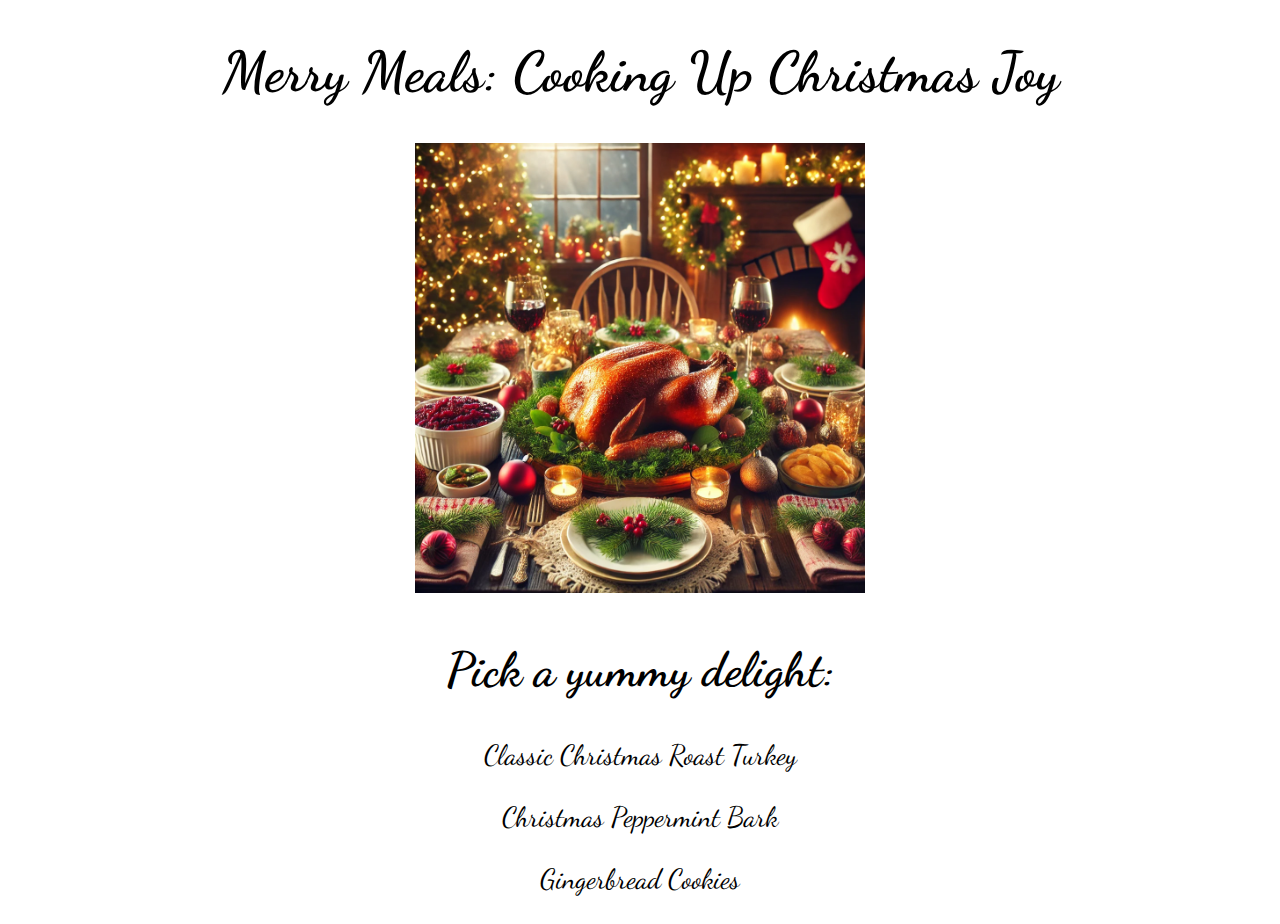
<file: index.html>
<!DOCTYPE html>
<html lang=""en>
    <head>
        <meta charset="UTF-8">
        <link rel="stylesheet" href="styles.css">
        <title>Holiday Delights</title>
        <link rel="stylesheet" href="styles.css">
        <link href="https://fonts.googleapis.com/css2?family=Dancing+Script:wght@400;700&display=swap" rel="stylesheet">
    </head>

    <body>
        <h1>Merry Meals: Cooking Up Christmas Joy</h1>
        <img src="./images/christmas-dinner.jpg" alt="A festive meal on a table">
        <h2>Pick a yummy delight:</h2>
        <p><a href="recipes/roast-turkey.html">Classic Christmas Roast Turkey</a></p>
        <p><a href="recipes/christmas-peppermint-bark.html">Christmas Peppermint Bark</a></p>
        <p><a href="recipes/gingerbread-cookies.html">Gingerbread Cookies</a></p>
    </body>
</html>
</file>
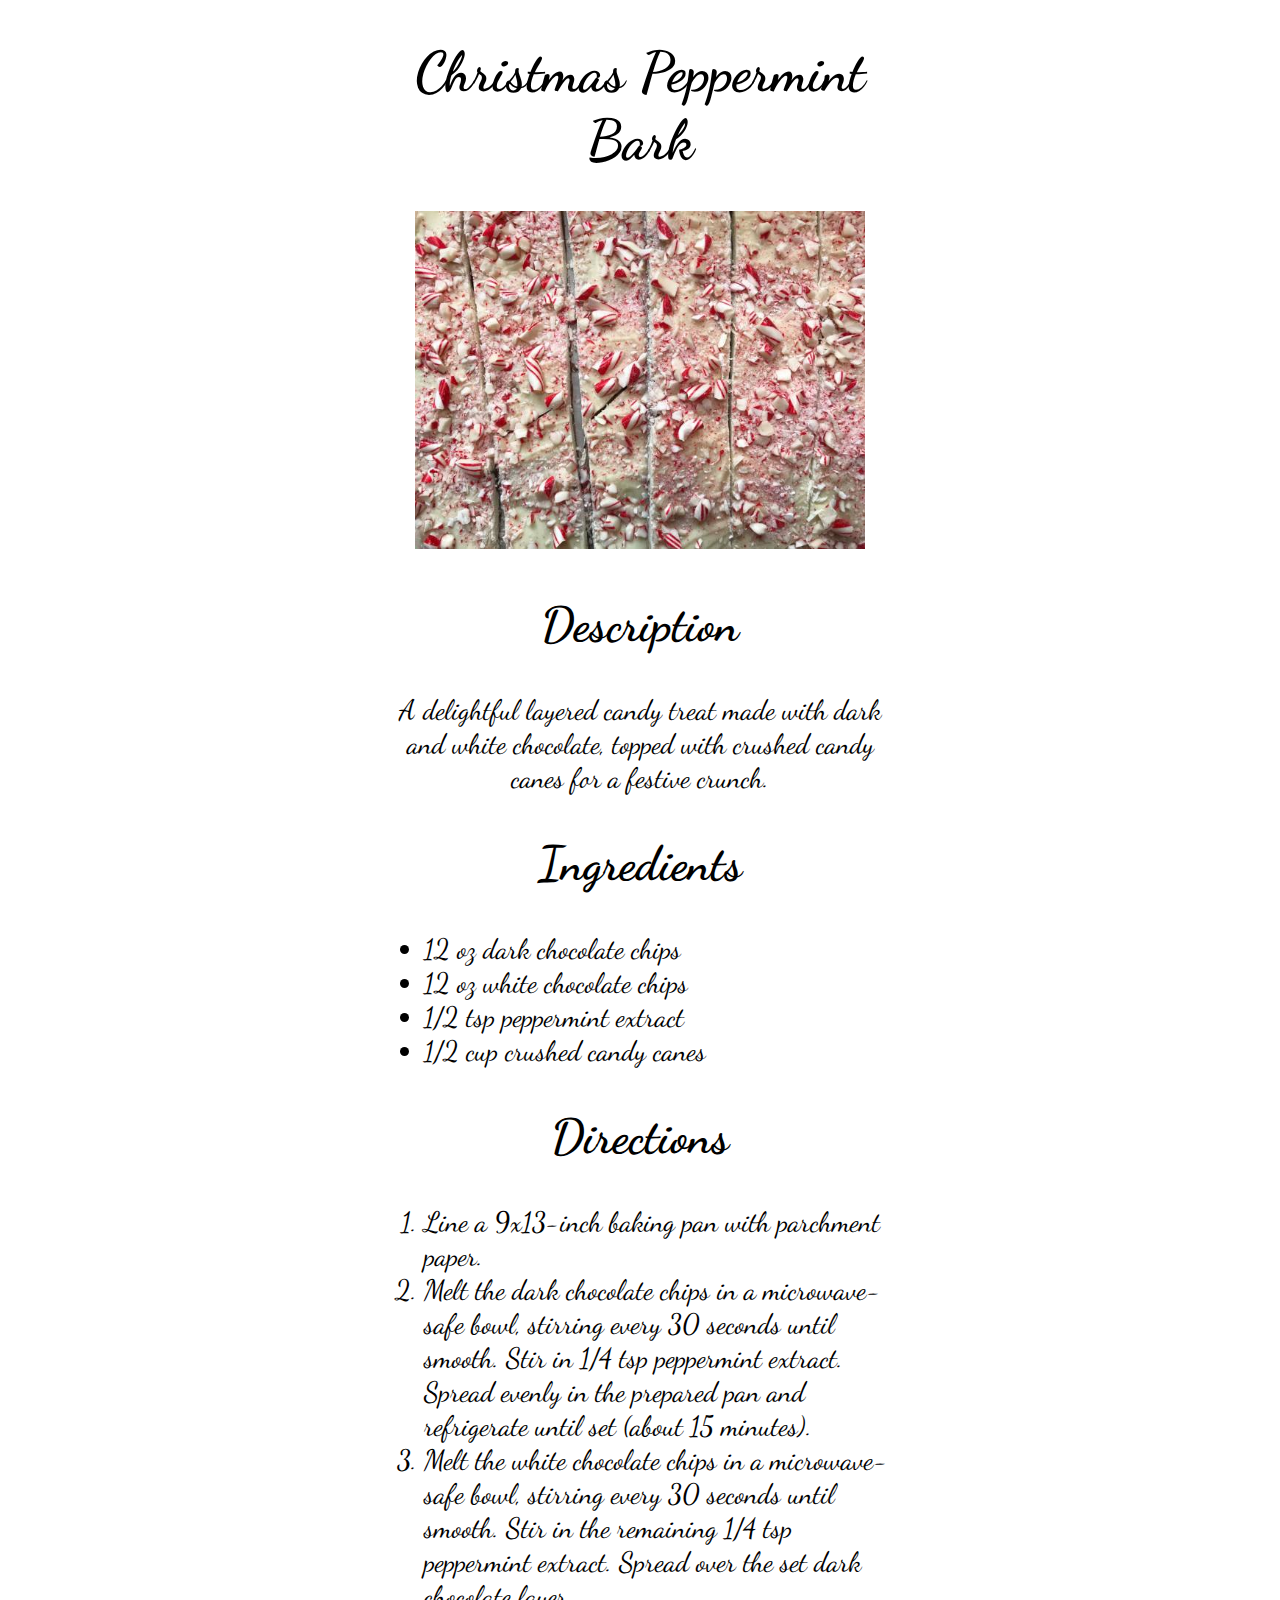
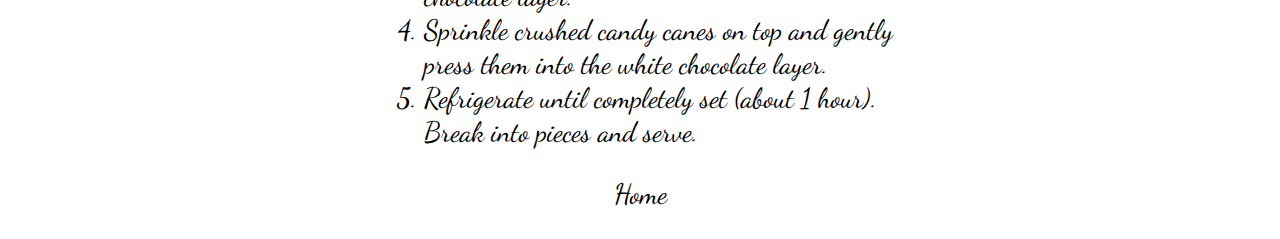
<file: recipes/christmas-peppermint-bark.html>
<!DOCTYPE html>
<html lang=""en>
    <head>
        <meta charset="UTF-8">
        <link rel="stylesheet" href="../styles.css">
        <title>Christmas Peppermint Bark</title>
        <link rel="stylesheet" href="../styles.css">
        <link href="https://fonts.googleapis.com/css2?family=Dancing+Script:wght@400;700&display=swap" rel="stylesheet">
    </head>

    <body>
        <main>
            <h1>Christmas Peppermint Bark</h1>
            <img src="../images/peppermint-bark.jpg" alt="Peppermint Bark">

            <h2>Description</h2>
            <p>A delightful layered candy treat made with dark and white chocolate, topped with crushed candy canes for a festive crunch.</p>

            <h2>Ingredients</h2>
            <ul>
                <li>12 oz dark chocolate chips</li>
                <li>12 oz white chocolate chips</li>
                <li>1/2 tsp peppermint extract</li>
                <li>1/2 cup crushed candy canes</li>
            </ul>

            <h2>Directions</h2>
            <ol>
                <li>Line a 9x13-inch baking pan with parchment paper.</li>
                <li>Melt the dark chocolate chips in a microwave-safe bowl, stirring every 30 seconds until smooth. Stir in 1/4 tsp peppermint extract. Spread evenly in the prepared pan and refrigerate until set (about 15 minutes).</li>
                <li>Melt the white chocolate chips in a microwave-safe bowl, stirring every 30 seconds until smooth. Stir in the remaining 1/4 tsp peppermint extract. Spread over the set dark chocolate layer.</li>
                <li>Sprinkle crushed candy canes on top and gently press them into the white chocolate layer.</li>
                <li>Refrigerate until completely set (about 1 hour). Break into pieces and serve.</li>             
            </ol>
        </main>
        <p><a href="../index.html">Home</a></p>
    </body>
</html>
</file>
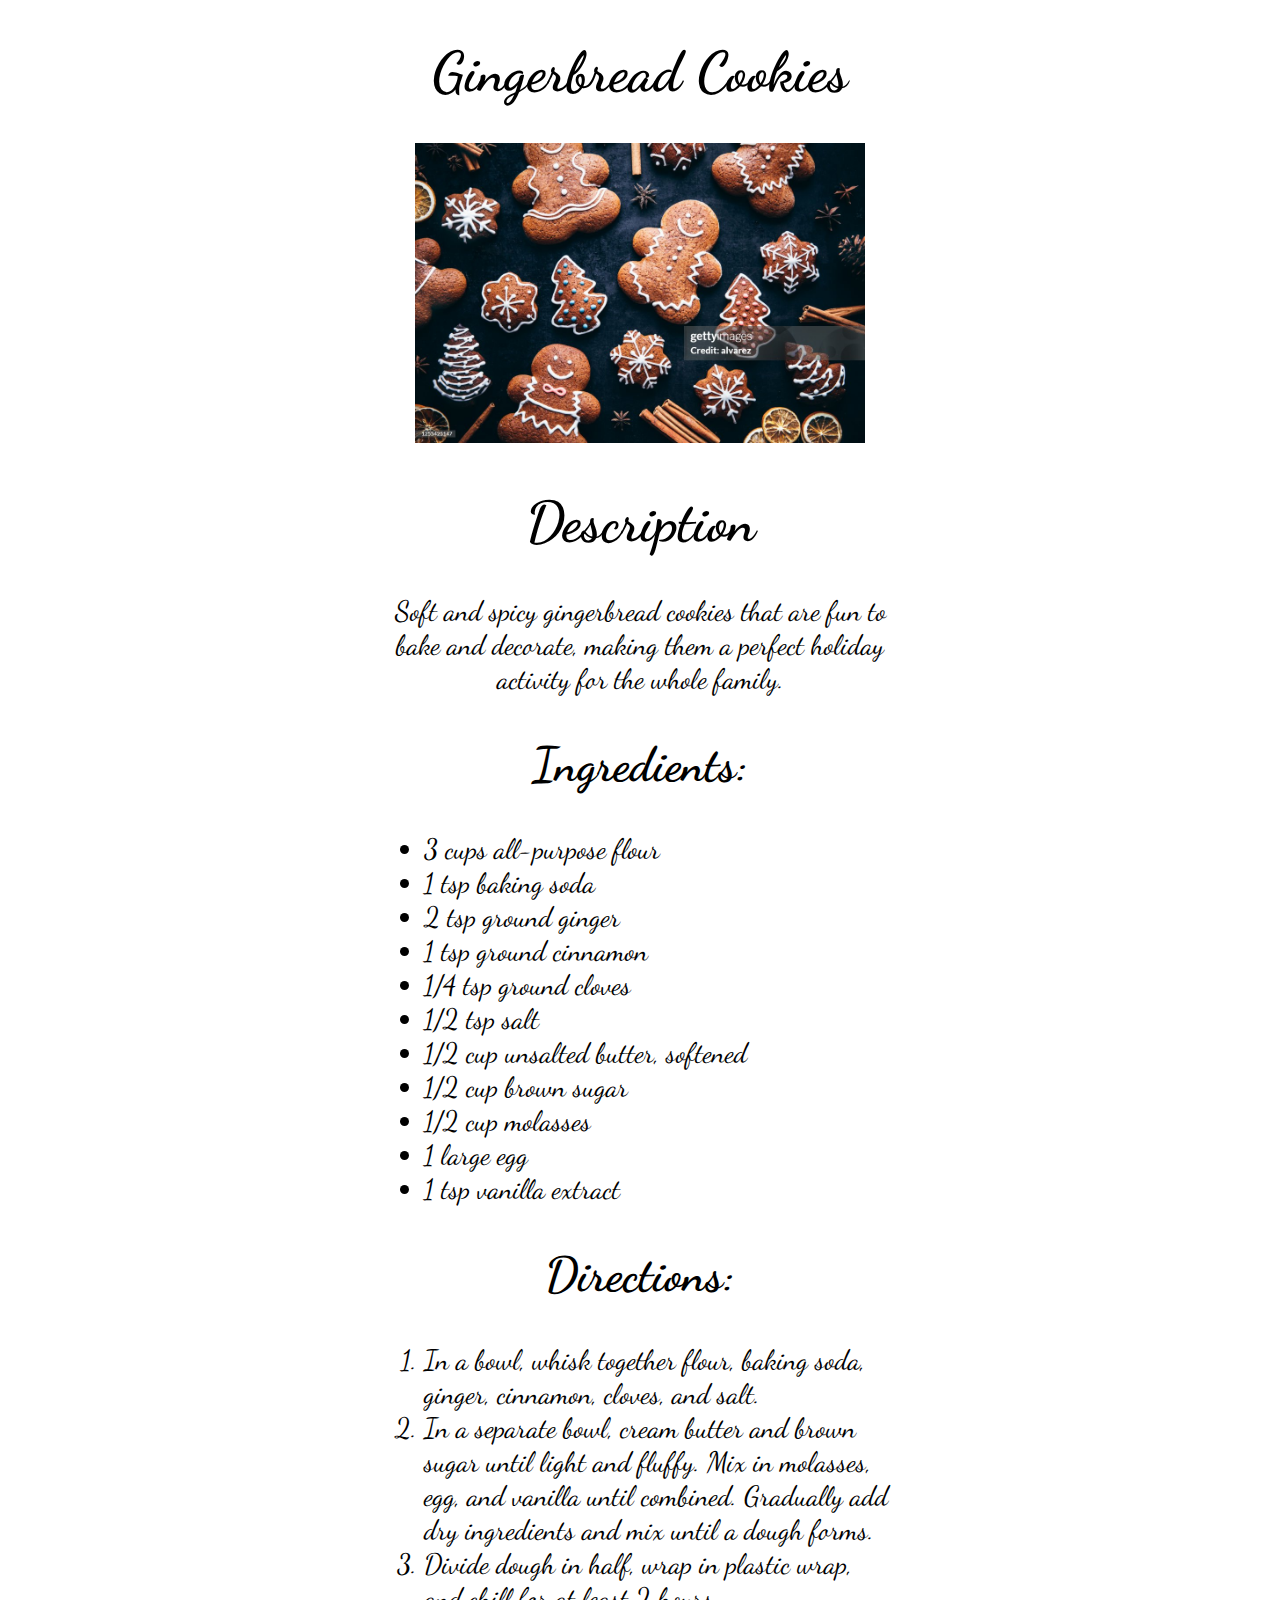
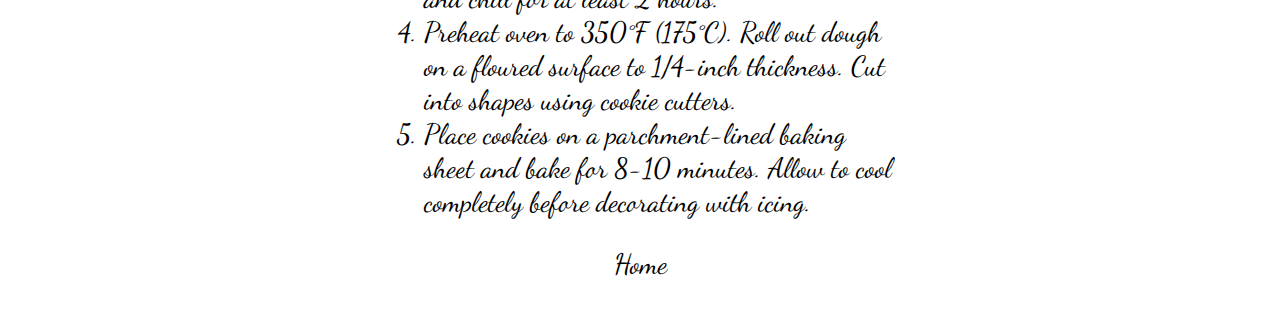
<file: recipes/gingerbread-cookies.html>
<!DOCTYPE html>
<html lang=""en>
    <head>
        <meta charset="UTF-8">
        <link rel="stylesheet" href="../styles.css">
        <title>Gingerbread Cookies</title>
        <link rel="stylesheet" href="../styles.css">
        <link href="https://fonts.googleapis.com/css2?family=Dancing+Script:wght@400;700&display=swap" rel="stylesheet">
    </head>

    <body>
        <main>
            <h1>Gingerbread Cookies</h1>

            <img src="../images/gingerbread-cookies.jpg" alt="Gingerbread Cookies">

            <h1>Description</h1>
            <p>Soft and spicy gingerbread cookies that are fun to bake and decorate, making them a perfect holiday activity for the whole family.</p>
            
            <h2>Ingredients:</h2>
            <ul>
                <li>3 cups all-purpose flour</li>
                <li>1 tsp baking soda</li>
                <li>2 tsp ground ginger</li>
                <li>1 tsp ground cinnamon</li>
                <li>1/4 tsp ground cloves</li>
                <li>1/2 tsp salt</li>
                <li>1/2 cup unsalted butter, softened</li>
                <li>1/2 cup brown sugar</li>
                <li>1/2 cup molasses</li>
                <li>1 large egg</li>
                <li>1 tsp vanilla extract</li>            
            </ul>

            <h2>Directions:</h2>
            <ol>
                <li>In a bowl, whisk together flour, baking soda, ginger, cinnamon, cloves, and salt.</li>
                <li>In a separate bowl, cream butter and brown sugar until light and fluffy. Mix in molasses, egg, and vanilla until combined. Gradually add dry ingredients and mix until a dough forms.</li>
                <li>Divide dough in half, wrap in plastic wrap, and chill for at least 2 hours.</li>
                <li>Preheat oven to 350°F (175°C). Roll out dough on a floured surface to 1/4-inch thickness. Cut into shapes using cookie cutters.</li>
                <li>Place cookies on a parchment-lined baking sheet and bake for 8-10 minutes. Allow to cool completely before decorating with icing.</li>
            </ol>
        </main>
        <p><a href="../index.html">Home</a></p>
    </body>
</html>
</file>
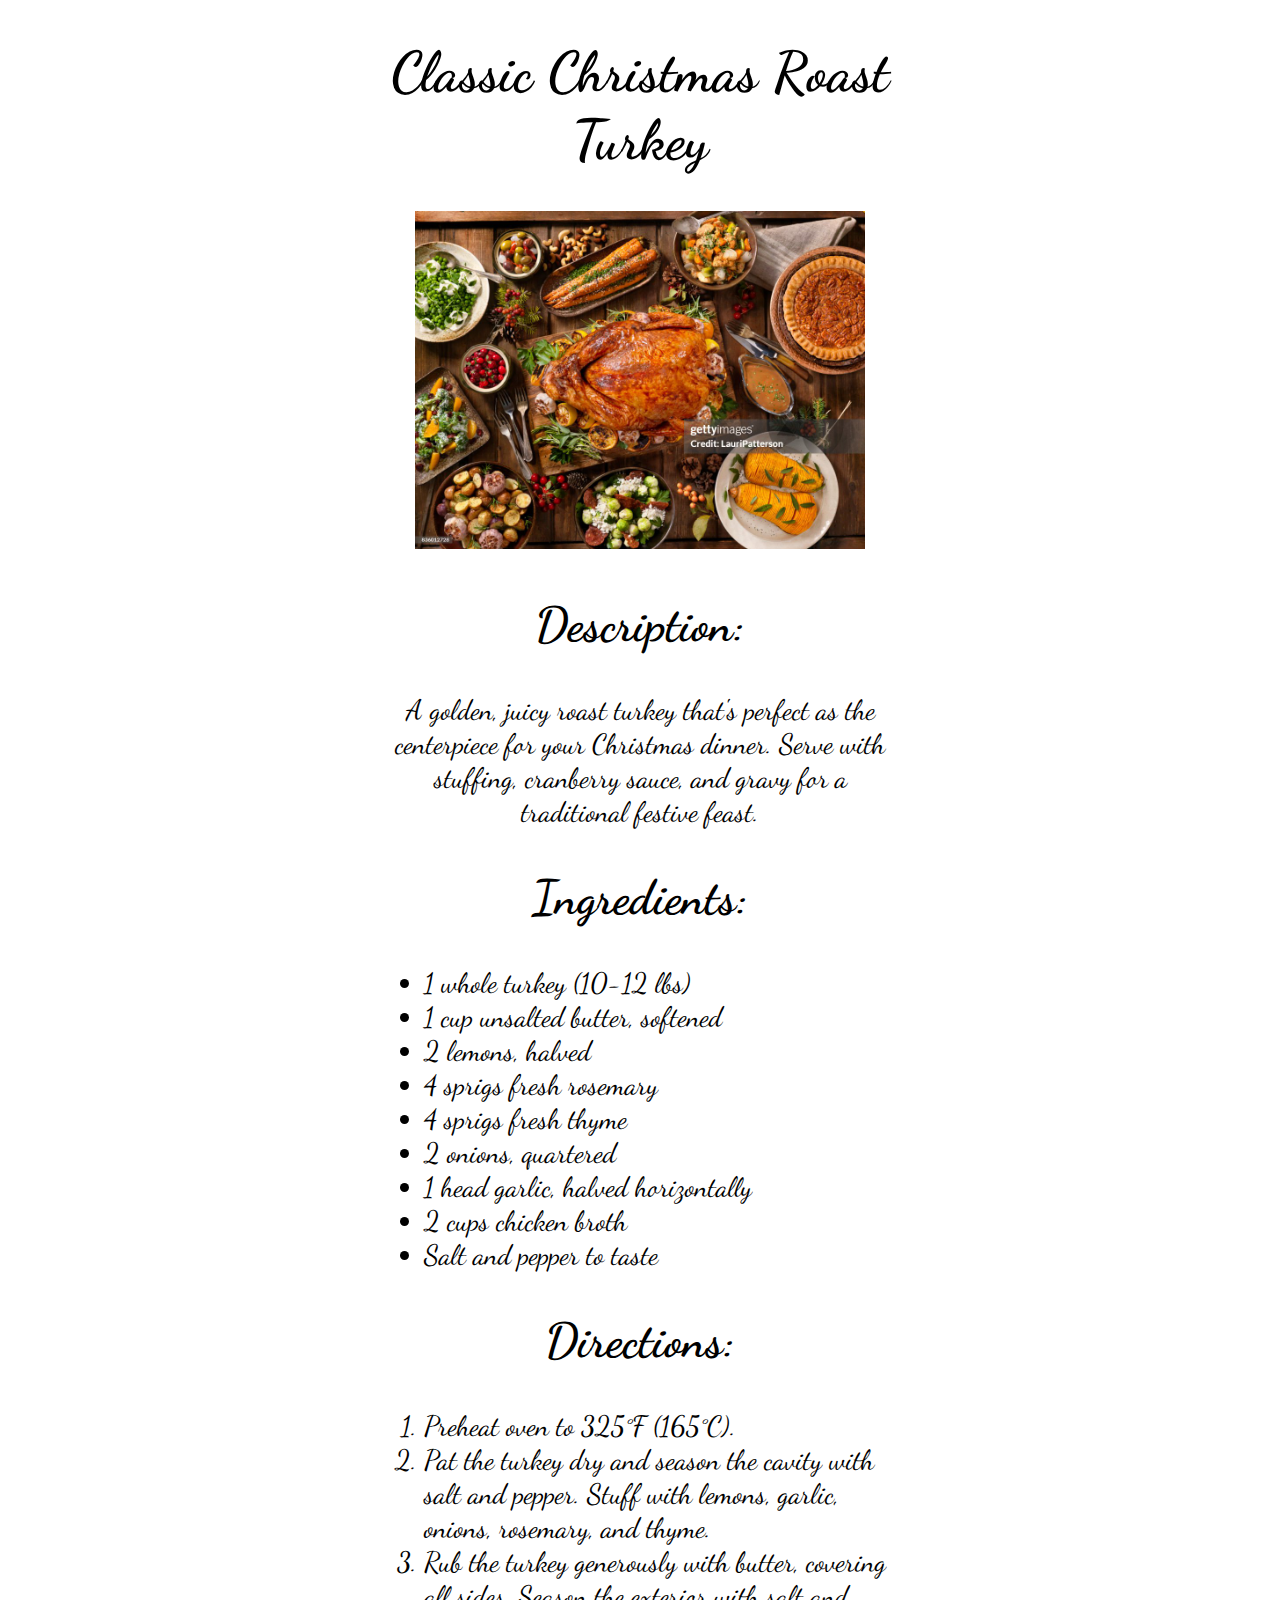
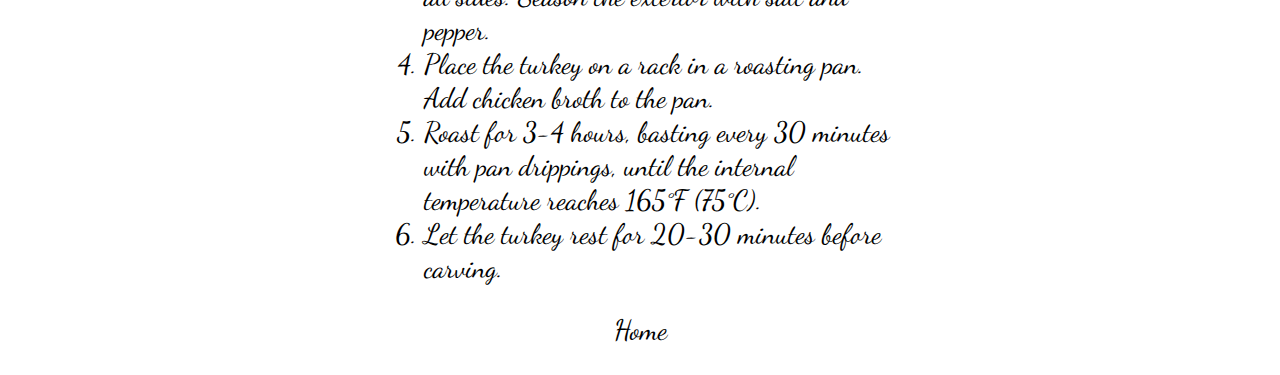
<file: recipes/roast-turkey.html>
<!DOCTYPE html>
<html lang=""en>
    <head>
        <meta charset="UTF-8">
        <link rel="stylesheet" href="../styles.css">
        <title>Classic Christmas Roast Turkey</title>
        <link rel="stylesheet" href="../styles.css">
        <link href="https://fonts.googleapis.com/css2?family=Dancing+Script:wght@400;700&display=swap" rel="stylesheet">
    </head>

        <body>
            <main>
                <h1>Classic Christmas Roast Turkey</h1>

                <img src="../images/turkey.jpg" alt="Roast Turkey">
                <h2>Description:</h2>
                <p>A golden, juicy roast turkey that's perfect as the centerpiece for your Christmas dinner. Serve with stuffing, cranberry sauce, and gravy for a traditional festive feast.</p>

                <h2>Ingredients:</h2>
                <ul>
                    <li>1 whole turkey (10-12 lbs)</li>
                    <li>1 cup unsalted butter, softened</li>
                    <li>2 lemons, halved</li>
                    <li>4 sprigs fresh rosemary</li>
                    <li>4 sprigs fresh thyme</li>
                    <li>2 onions, quartered</li>
                    <li>1 head garlic, halved horizontally</li>
                    <li>2 cups chicken broth</li>
                    <li>Salt and pepper to taste</li>
                </ul>

                <h2>Directions:</h2>
                <ol>
                    <li>Preheat oven to 325°F (165°C).</li>
                    <li>Pat the turkey dry and season the cavity with salt and pepper. Stuff with lemons, garlic, onions, rosemary, and thyme.</li>
                    <li>Rub the turkey generously with butter, covering all sides. Season the exterior with salt and pepper.</li>
                    <li>Place the turkey on a rack in a roasting pan. Add chicken broth to the pan.</li>
                    <li>Roast for 3-4 hours, basting every 30 minutes with pan drippings, until the internal temperature reaches 165°F (75°C).</li>
                    <li>Let the turkey rest for 20-30 minutes before carving.</li>
                </ol>
            </main>

        <p><a href="../index.html">Home</a></p>
    </body>
</html>
</file>
<file: styles.css>
* {
    text-align: center;
    font-size: 28px;
}

body {
    font-family: 'Dancing Script', cursive;
}

main {
    width: 40vw;
    margin: auto;
}

img {
    height: auto;
    width: 450px;
}

h1 {
    font-size: 56px;
}

h2 {
    font-size: 48px;
}

a {
    text-decoration: none;
    color: black;
}

a:hover {
    color: red;
    font-size: larger;
}

li {
    text-align: left;
}
</file>
